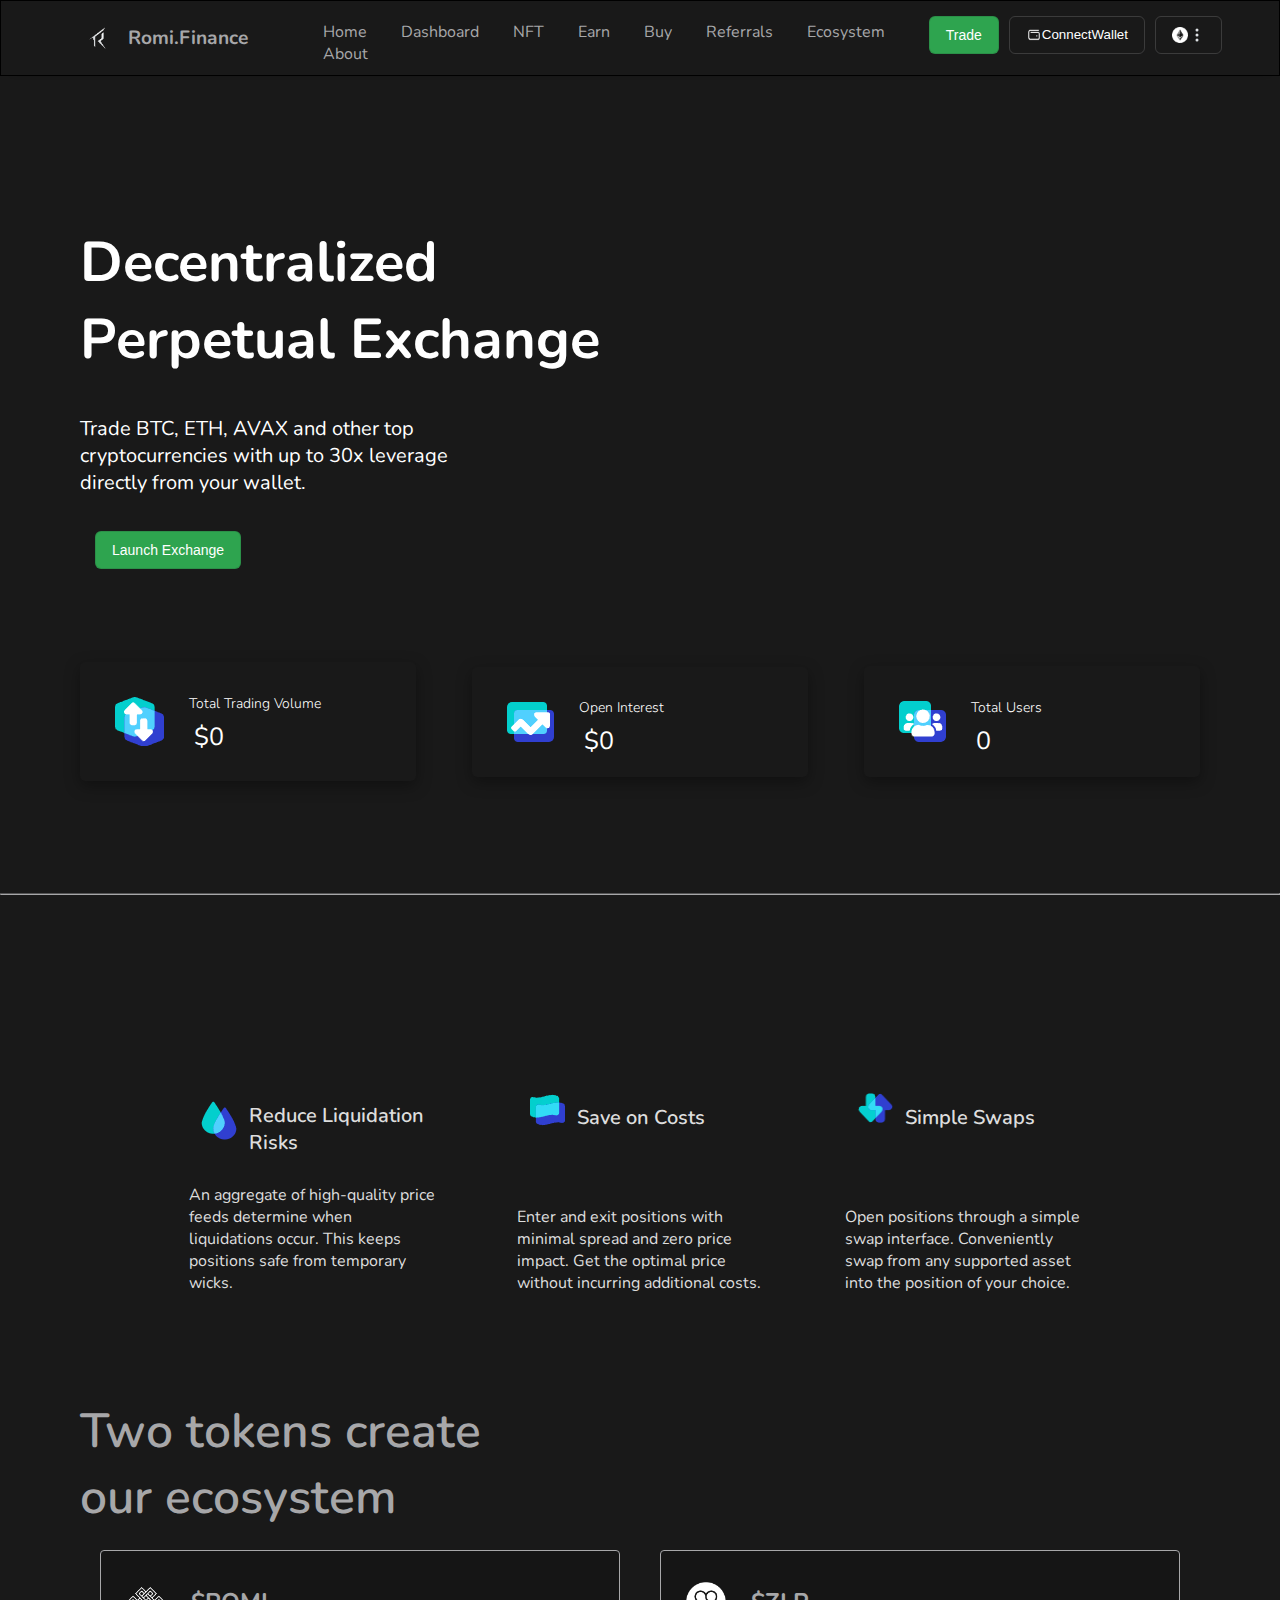
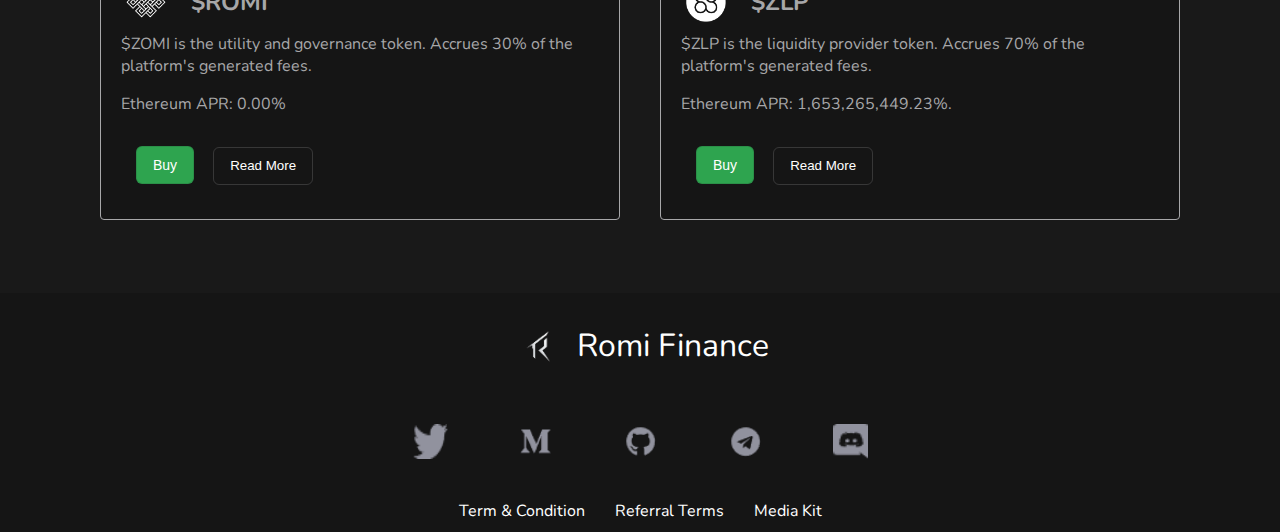
<file: index.html>
<!DOCTYPE html>
<html lang="en">

<head>
  <meta charset="UTF-8" />
  <meta name="viewport" content="width=device-width, initial-scale=1.0" />
  <link rel="preconnect" href="https://fonts.googleapis.com" />
  <link rel="preconnect" href="https://fonts.gstatic.com" crossorigin />
  <link href="https://fonts.googleapis.com/css2?family=Nunito:wght@200;300;400&display=swap" rel="stylesheet" />
  <link rel="stylesheet" href="style.css" />
  <title>ROMI | Decentralized Perpetual Exchange</title>
</head>

<body>
  <div class="navbar">
    <button id="toggleSidebar" class="toggle-button">☰</button>
    <div class="nav-links">
      <button id="closeSidebar" class="close-button">×</button>
      <div class="logo">
        <img src="./assets/logo.png" alt="Logo" />
        <span class="company-name">Romi.Finance</span>
      </div>
      <!-- Navigation links -->
      <div class="anchor-tags">
        <a href="index.html">Home</a>
        <a href="dashboard.html">Dashboard</a>
        <a href="#">NFT</a>
        <a href="earn.html">Earn</a>
        <a href="#">Buy</a>
        <a href="#">Referrals</a>
        <a href="#">Ecosystem</a>
        <a href="#">About</a>
      </div>
    </div>
    <div class="navbar-buttons">
      <button class="green-btn">Trade</button>
      <button class="black-btn wallet-btn"> <img src="./assets/Connect Wallet.png" /> Connect <span> Wallet</span></button>
      <button class="black-btn wallet-btn"> <img src="./assets/Ethereum.png"> <span class="border-line"></span> <img src="./assets/dots.png"> </button>
    </div>
    <!-- end of navbar-->
  </div>

  <div class="heading">
    <h1>Decentralized<br />Perpetual Exchange</h1>
    <p>
      Trade BTC, ETH, AVAX and other top <br />
      cryptocurrencies with up to 30x leverage <br />
      directly from your wallet.
    </p>
    <button class="green-btn">Launch Exchange</button>

    <div class="box-container">
      <div class="box">
        <div class="img-container">
          <img src="./assets/Trading Volume .png" alt="tradingVolume" />
        </div>
        <div class="text-container">
          <h2>Total Trading Volume</h2>
          <p>$0</p>
        </div>
      </div>

      <div class="box">
        <div class="img-container">
          <img src="./assets/Open Interest.png" alt="open Interest" />
        </div>
        <div class="text-container">
          <h2>Open Interest</h2>
          <p>$0</p>
        </div>
      </div>

      <div class="box">
        <div class="img-container">
          <img src="./assets/Total Users .png" alt="Total users" />
        </div>
        <div class="text-container">
          <h2>Total Users</h2>
          <p>0</p>
        </div>
      </div>
    </div>
    <!-- end of heading-->
  </div>
  <hr>
  <div class="center">
    <div class="benefit-container">

      <div class="benefits">
        <div class="benefit-title">
          <img src="./assets/Liquidation Risks .png" alt="Image 1">
          <h2>Reduce Liquidation Risks</h2>
        </div>
        <div class="paragraph">
          <p>An aggregate of high-quality price feeds determine when liquidations occur. This keeps positions safe from
            temporary wicks.</p>
        </div>
      </div>


      <div class="benefits">
        <div class="benefit-title">
          <img src="./assets/Save Costs.png" alt="Image 2">
          <h2>Save on Costs</h2>
        </div>
        <div class="paragraph">
          <p>Enter and exit positions with minimal spread and zero price impact. Get the optimal price without incurring
            additional costs.</p>
        </div>
      </div>


      <div class="benefits">
        <div class="benefit-title">
          <img src="./assets/Simple Swap.png" alt="Image 3">
          <h2>Simple Swaps</h2>
        </div>
        <div class="paragraph">
          <p>Open positions through a simple swap interface. Conveniently swap from any supported asset into the
            position of your choice.</p>
        </div>
      </div>
    </div>
    <span class="token-span "> Two tokens create <br> our ecosystem </span>

    <div class="card-container">
      <div class="card token-card">
        <div class="head">
          <img src="./assets/romi.png" alt="Logo">
          <h2>$ROMI</h2>
        </div>
        <div class="description">
          <span>$ZOMI is the utility and governance token. Accrues 30% of the platform's generated fees.</span>
        </div>
        <div class="details">
          <p>Ethereum APR: 0.00%</p>
        </div>
        <div class="btn-container">
          <button class="green-btn">Buy</button>
          <button class="black-btn">Read More</button>
        </div>
      </div>
      <div class="card token-card">
        <div class="head">
          <img src="./assets/zlp.png" alt="Logo">
          <h2>$ZLP</h2>
        </div>
        <div class="description">
          <span>$ZLP is the liquidity provider token. Accrues 70% of the platform's generated fees.
          </span>
        </div>
        <div class="details">
          <p>Ethereum APR: 1,653,265,449.23%.</p>
        </div>
        <div class="btn-container">
          <button class="green-btn" >Buy</button>
          <button class="black-btn">Read More</button>
        </div>
      </div>
    </div>
    
    <!--end of the center div-->
  </div>
  <footer>
    <!-- First div -->
    <div class="footer-logo">
      <img src="./assets/logo.png" alt="Company Logo">
      <span>Romi Finance</span>
    </div>

    <!-- Second div -->
    <div class="footer-logos">
      <a class="social-link" href="#"><img src="./assets/Twitter.png" alt="Twitter"></a>
      <a class="social-link" href="#"><img src="./assets/Medium.png" alt="Medium"></a>
      <a class="social-link" href="#"><img src="./assets/Github.png" alt="Github"></a>
      <a class="social-link" href="#"><img src="./assets/Telegram.png" alt="Telegram"></a>
      <a class="social-link" href="#"><img src="./assets/Discord.png" alt="Discord"></a>
    </div>

    <!-- Third div -->
    <div class="footer-links">
      <a href="#">Term & Condition</a>
      <a href="#">Referral Terms</a>
      <a href="#">Media Kit</a>
    </div>
  </footer>

</body>
<script src="app.js"></script>

</html>
</file>
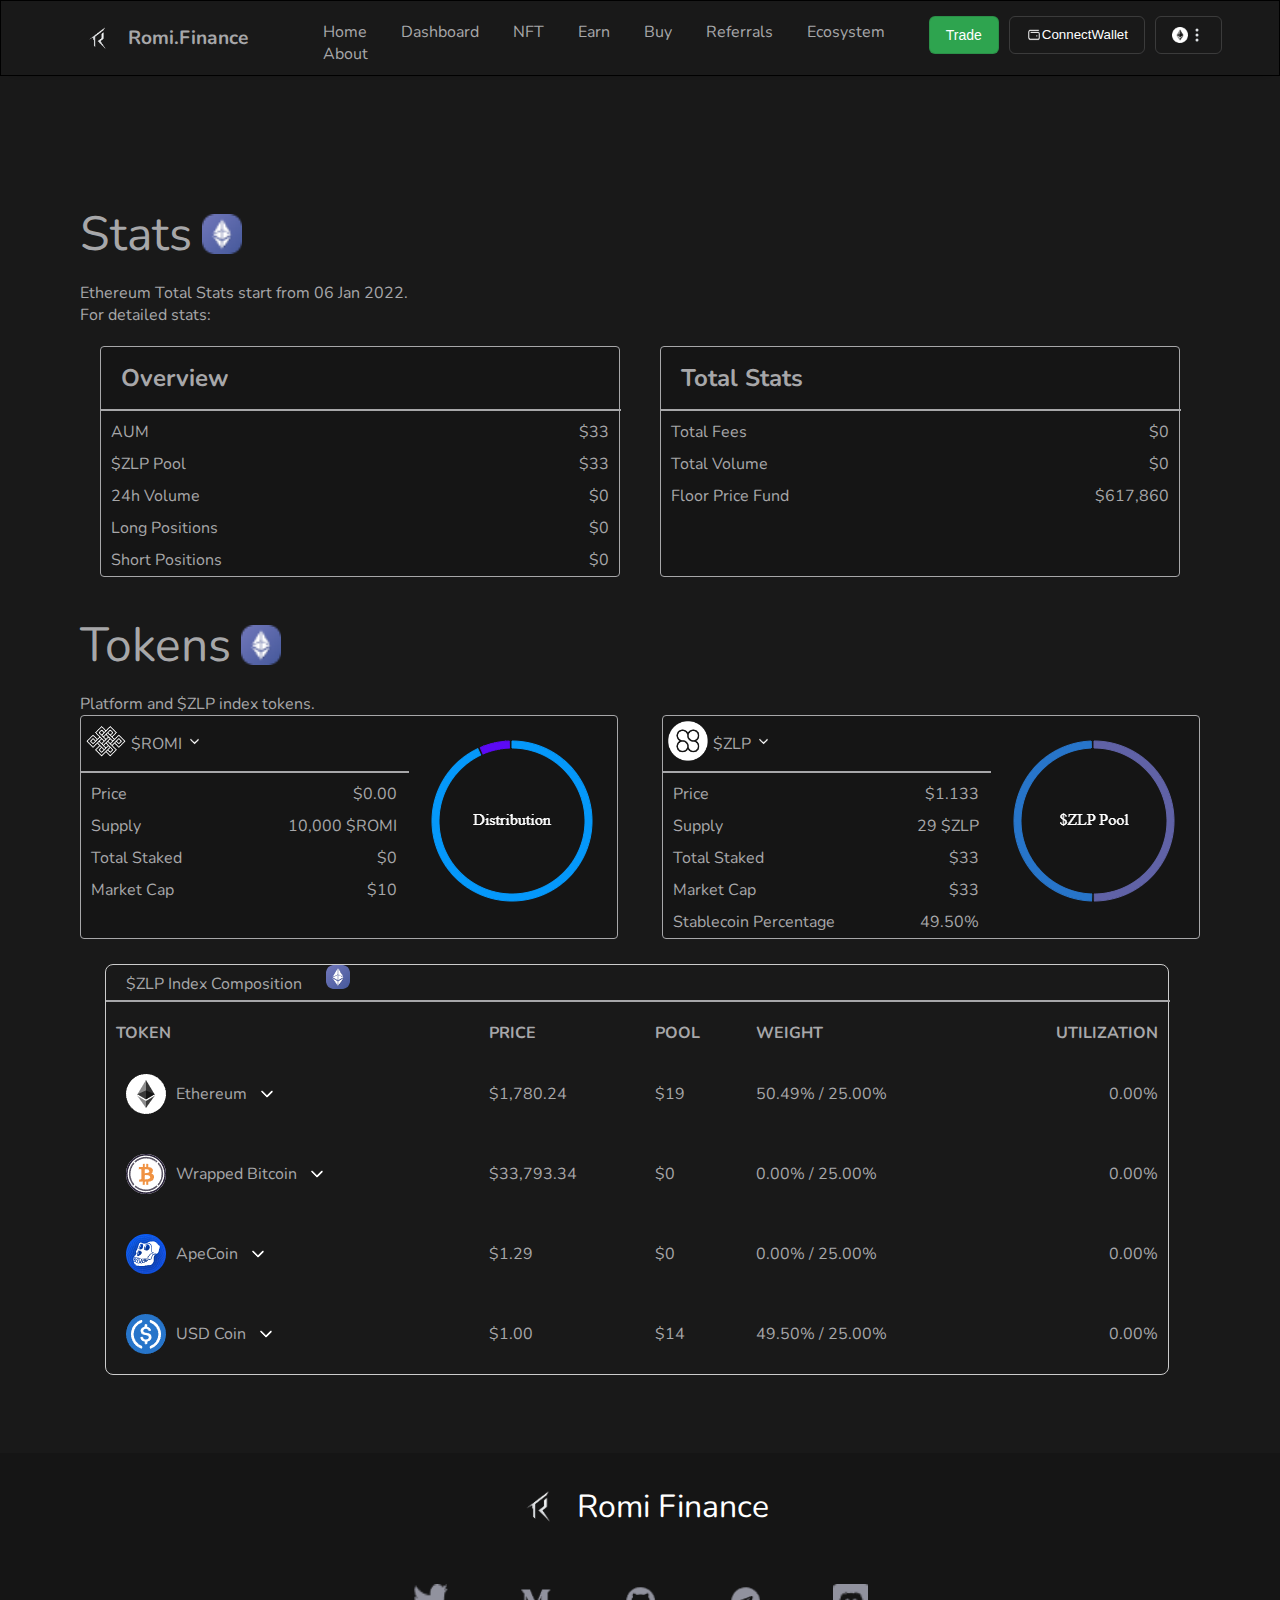
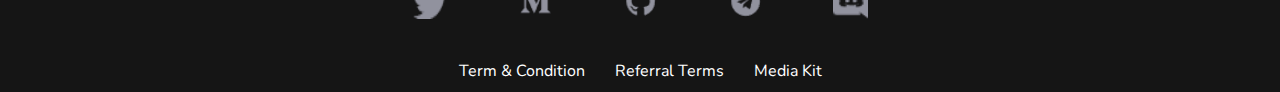
<file: dashboard.html>
<!DOCTYPE html>
<html lang="en">

<head>
    <meta charset="UTF-8">
    <meta name="viewport" content="width=device-width, initial-scale=1.0">
    <link rel="preconnect" href="https://fonts.googleapis.com" />
    <link rel="preconnect" href="https://fonts.gstatic.com" crossorigin />
    <link href="https://fonts.googleapis.com/css2?family=Nunito:wght@200;300;400&display=swap" rel="stylesheet" />
    <link rel="stylesheet" href="style.css" />
    <title> Dashboard | Decentralized Perpetual Exchange</title>
</head>

<body>
    <div class="navbar">
        <button id="toggleSidebar" class="toggle-button">☰</button>
        <div class="nav-links">
            <button id="closeSidebar" class="close-button">×</button>
            <div class="logo">
                <img src="./assets/logo.png" alt="Logo" />
                <span class="company-name">Romi.Finance</span>
            </div>
            <!-- Navigation links -->
            <div class="anchor-tags">
                <a href="index.html">Home</a>
                <a href="dashboard.html">Dashboard</a>
                <a href="#">NFT</a>
                <a href="earn.html">Earn</a>
                <a href="#">Buy</a>
                <a href="#">Referrals</a>
                <a href="#">Ecosystem</a>
                <a href="#">About</a>
            </div>
        </div>
        <div class="navbar-buttons">
            <button class="green-btn">Trade</button>
            <button class="black-btn wallet-btn"> <img src="./assets/Connect Wallet.png" /> Connect <span> Wallet</span></button>
            <button class="black-btn wallet-btn"> <img src="./assets/Ethereum.png"> <span class="border-line"></span> <img src="./assets/dots.png"> </button>
          </div>
        <!-- end of navbar-->
    </div>
    <div class="data-container">
        <div class="page-title">
            <span>Stats</span> <img src="./assets/Etherium.png">
        </div>
        <div class="page-description">
            <span>Ethereum Total Stats start from 06 Jan 2022. <br>
                For detailed stats:</span>
        </div>
        <div class="card-container">
            <div class="card">
                <h2>Overview</h2>
                <hr>
                <div class="card-row">
                    <div class="label">AUM</div>
                    <div class="value">$33</div>
                </div>
                <div class="card-row">
                    <div class="label">$ZLP Pool</div>
                    <div class="value">$33</div>
                </div>
                <div class="card-row">
                    <div class="label">24h Volume</div>
                    <div class="value">$0</div>
                </div>
                <div class="card-row">
                    <div class="label">Long Positions</div>
                    <div class="value">$0</div>
                </div>
                <div class="card-row">
                    <div class="label">Short Positions</div>
                    <div class="value">$0</div>
                </div>
            </div>

            <div class="card">
                <h2>Total Stats</h2>
                <hr>
                <div class="card-row">
                    <div class="label">Total Fees</div>
                    <div class="value">$0</div>
                </div>
                <div class="card-row">
                    <div class="label">Total Volume</div>
                    <div class="value">$0</div>
                </div>
                <div class="card-row">
                    <div class="label">Floor Price Fund</div>
                    <div class="value">$617,860</div>
                </div>
            </div>
        </div>

        <div class="page-title">
            <span>Tokens</span> <img src="./assets/Etherium.png">
        </div>
        <div class="page-description">
            <span>Platform and $ZLP index tokens.</span>
        </div>
        <div class="card-container">
            <div class="graph-card">
                <div class="data">
                    <div class="head">
                        <img src="./assets/romi.png" alt="Logo">
                        <span>$ROMI</span> <img src="./assets/dropdown.png" alt="dropdown" class="dropdown-logo">
                    </div>
                    <hr>
                    <div class="card-row">
                        <div class="label">Price</div>
                        <div class="value">$0.00</div>
                    </div>
                    <div class="card-row">
                        <div class="label">Supply</div>
                        <div class="value">10,000 $ROMI</div>
                    </div>
                    <div class="card-row">
                        <div class="label">Total Staked</div>
                        <div class="value">$0</div>
                    </div>
                    <div class="card-row">
                        <div class="label">Market Cap</div>
                        <div class="value">$10</div>
                    </div>
                </div>
                <div class="graph">
                    <img src="./assets/distribution.png" alt="Graph">
                </div>
            </div>

            <div class="graph-card">
                <div class="data">
                    <div class="head">
                        <img src="./assets/zlp.png" alt="Logo">
                        <span>$ZLP</span> <img src="./assets/dropdown.png" alt="dropdown" class="dropdown-logo" >
                    </div>
                    <hr>
                    <div class="card-row">
                        <div class="label">Price</div>
                        <div class="value">$1.133</div>
                    </div>
                    <div class="card-row">
                        <div class="label">Supply</div>
                        <div class="value">29 $ZLP</div>
                    </div>
                    <div class="card-row">
                        <div class="label">Total Staked</div>
                        <div class="value">$33</div>
                    </div>
                    <div class="card-row">
                        <div class="label">Market Cap</div>
                        <div class="value">$33</div>
                    </div>
                    <div class="card-row">
                        <div class="label">Stablecoin Percentage</div>
                        <div class="value">49.50%</div>
                    </div>
                </div>
                <div class="graph">
                    <img src="./assets/pool.png" alt="Graph">
                </div>
            </div>
        </div>
        <div class="table-card">
            <div class="table-title">
                <span>$ZLP Index Composition</span> <img src="./assets/Etherium.png">
            </div>
            <hr>
            <table>
              <tr>
                <th>TOKEN</th>
                <th>PRICE</th>
                <th>POOL</th>
                <th>WEIGHT</th>
                <th class="column5">UTILIZATION</th>
              </tr>
              <tr>
                <td class="column1"><img src="/assets/ETH.png" alt=""> Ethereum <img src="/assets/dropdown.png" alt=""> </td>
                <td>$1,780.24</td>
                <td>$19</td>
                <td>50.49% / 25.00%</td>
                <td class="column5">0.00%</td>
              </tr>
              <tr>
                <td class="column1"><img src="/assets/WBTC.png" alt=""> Wrapped Bitcoin <img src="/assets/dropdown.png" alt=""> </td>
                <td>$33,793.34</td>
                <td>$0</td>
                <td>0.00% / 25.00%</td>
                <td class="column5">0.00%</td>
              </tr>
              <tr>
                <td class="column1"><img src="/assets/APE.png" alt=""> ApeCoin <img src="/assets/dropdown.png" alt=""> </td>
                <td>$1.29</td>
                <td>$0</td>
                <td>0.00% / 25.00%</td>
                <td class="column5">0.00%</td>
              </tr>
              <tr>
                <td class="column1"><img src="/assets/USDC.png" alt=""> USD Coin<img src="/assets/dropdown.png" alt=""> </td>
                <td>$1.00</td>
                <td>$14</td>
                <td>49.50% / 25.00%</td>
                <td class="column5">0.00%</td>
              </tr>
            </table>
          </div>
    </div>

    <footer>
        <!-- First div -->
        <div class="footer-logo">
          <img src="./assets/logo.png" alt="Company Logo">
          <span>Romi Finance</span>
        </div>
    
        <!-- Second div -->
        <div class="footer-logos">
          <a class="social-link" href="#"><img src="./assets/Twitter.png" alt="Twitter"></a>
          <a class="social-link" href="#"><img src="./assets/Medium.png" alt="Medium"></a>
          <a class="social-link" href="#"><img src="./assets/Github.png" alt="Github"></a>
          <a class="social-link" href="#"><img src="./assets/Telegram.png" alt="Telegram"></a>
          <a class="social-link" href="#"><img src="./assets/Discord.png" alt="Discord"></a>
        </div>
    
        <!-- Third div -->
        <div class="footer-links">
          <a href="#">Term & Condition</a>
          <a href="#">Referral Terms</a>
          <a href="#">Media Kit</a>
        </div>
      </footer>

</body>
<script src="app.js"></script>

</html>
</file>
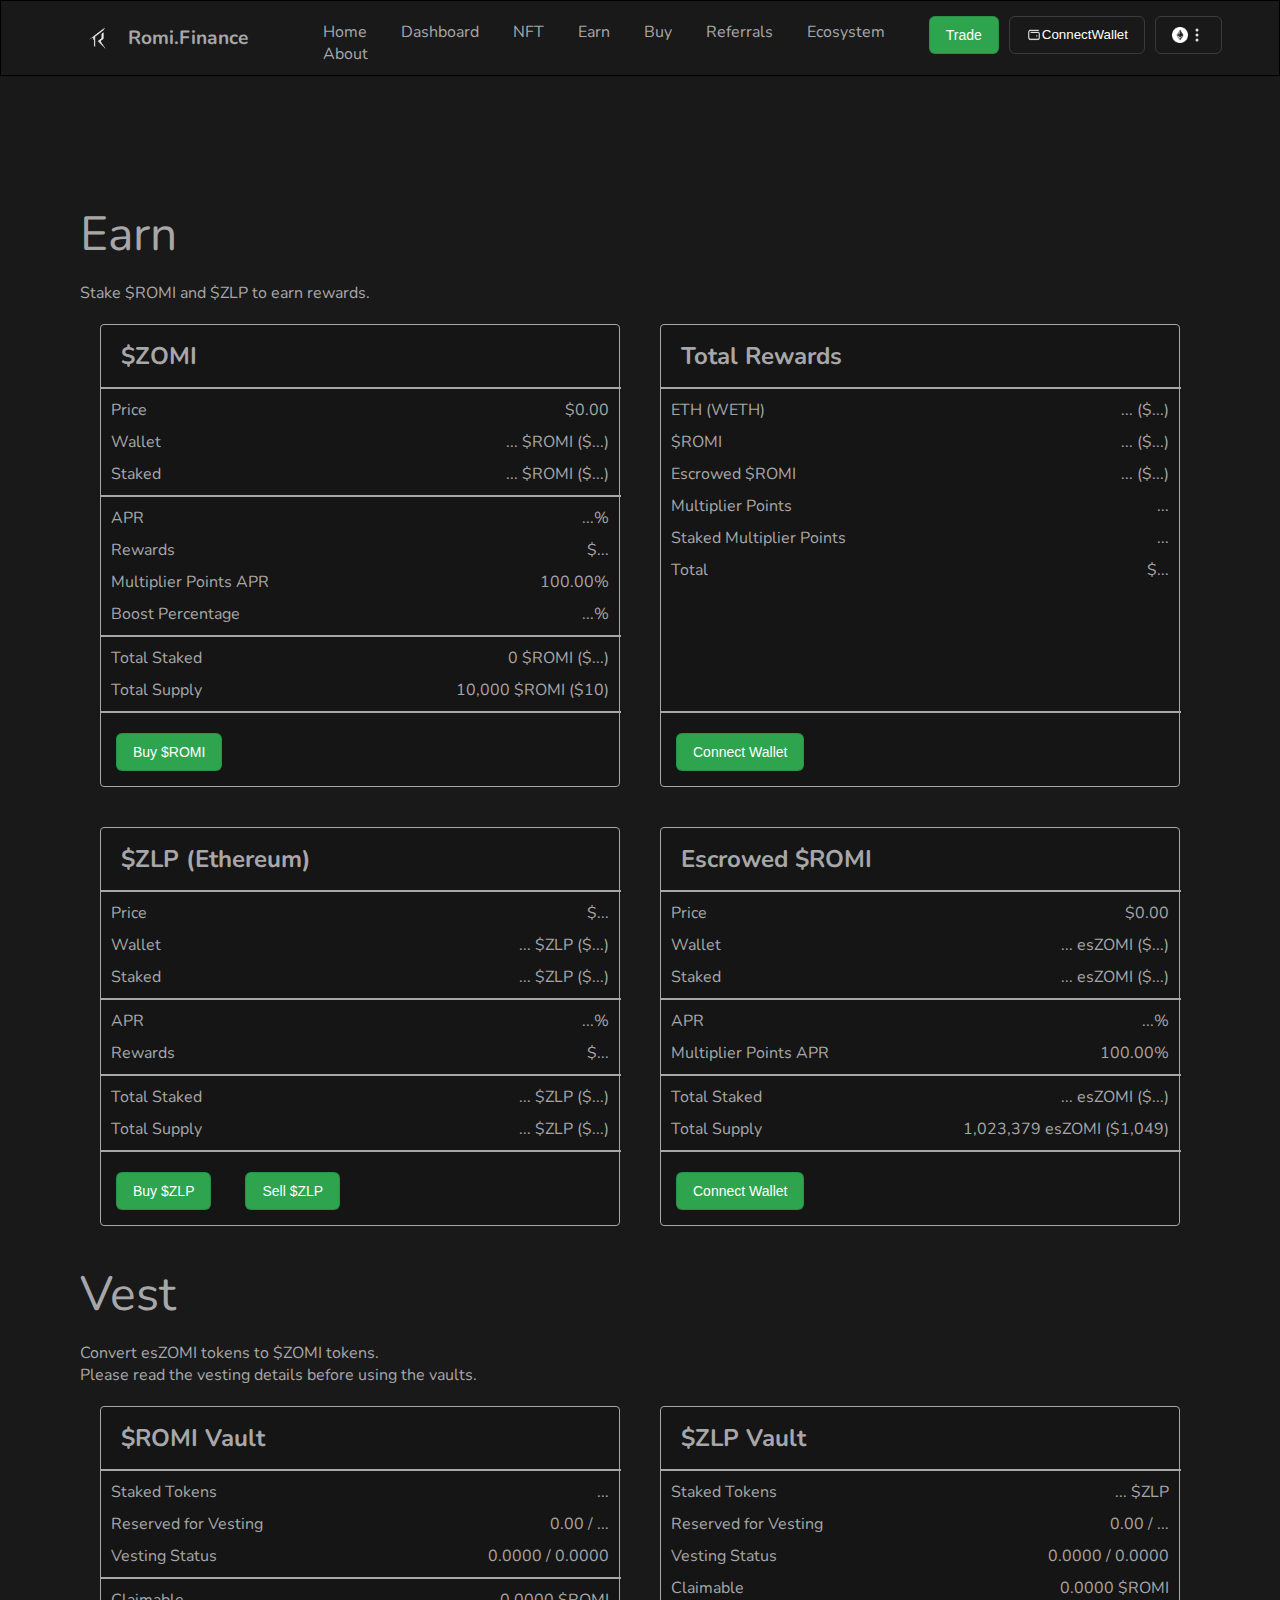
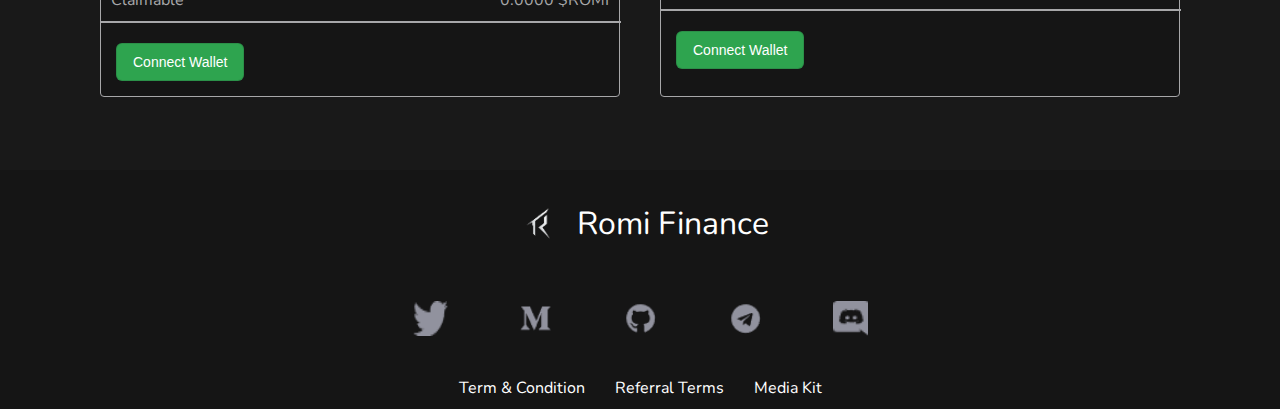
<file: earn.html>
<!DOCTYPE html>
<html lang="en">

<head>
  <meta charset="UTF-8">
  <meta name="viewport" content="width=device-width, initial-scale=1.0">
  <link rel="preconnect" href="https://fonts.googleapis.com" />
  <link rel="preconnect" href="https://fonts.gstatic.com" crossorigin />
  <link href="https://fonts.googleapis.com/css2?family=Nunito:wght@200;300;400&display=swap" rel="stylesheet" />
  <link rel="stylesheet" href="style.css" />
  <title>Earn | Decentralized Perpetual Exchange</title>
</head>

<body>
  <div class="navbar">
    <button id="toggleSidebar" class="toggle-button">☰</button>
    <div class="nav-links">
      <button id="closeSidebar" class="close-button">×</button>
      <div class="logo">
        <img src="./assets/logo.png" alt="Logo" />
        <span class="company-name">Romi.Finance</span>
      </div>
      <!-- Navigation links -->
      <div class="anchor-tags">
        <a href="index.html">Home</a>
        <a href="dashboard.html">Dashboard</a>
        <a href="#">NFT</a>
        <a href="earn.html">Earn</a>
        <a href="#">Buy</a>
        <a href="#">Referrals</a>
        <a href="#">Ecosystem</a>
        <a href="#">About</a>
      </div>
    </div>
    <div class="navbar-buttons">
      <button class="green-btn">Trade</button>
      <button class="black-btn wallet-btn"> <img src="./assets/Connect Wallet.png" /> Connect <span> Wallet</span></button>
      <button class="black-btn wallet-btn"> <img src="./assets/Ethereum.png"> <span class="border-line"></span> <img src="./assets/dots.png"> </button>
    </div>
    <!-- end of navbar-->
  </div>
  <div class="data-container">
    <div class="page-title">
      <span>Earn</span>
    </div>
    <div class="page-description">
      <span>Stake $ROMI and $ZLP to earn rewards.</span>
    </div>
    <div class="card-container">
      <div class="card">
        <h2>$ZOMI</h2>
        <hr>
        <div class="card-row">
          <div class="label">Price</div>
          <div class="value">$0.00</div>
        </div>
        <div class="card-row">
          <div class="label">Wallet</div>
          <div class="value">... $ROMI ($...)</div>
        </div>
        <div class="card-row">
          <div class="label">Staked</div>
          <div class="value">... $ROMI ($...)</div>
        </div>
        <hr>
        <div class="card-row">
          <div class="label">APR</div>
          <div class="value">...%</div>
        </div>
        <div class="card-row">
          <div class="label">Rewards</div>
          <div class="value">$...</div>
        </div>
        <div class="card-row">
          <div class="label">Multiplier Points APR</div>
          <div class="value">100.00%</div>
        </div>
        <div class="card-row">
          <div class="label">Boost Percentage</div>
          <div class="value">...%</div>
        </div>
        <hr>
        <div class="card-row">
          <div class="label">Total Staked</div>
          <div class="value">0 $ROMI ($...)</div>
        </div>
        <div class="card-row">
          <div class="label">Total Supply</div>
          <div class="value">10,000 $ROMI ($10)</div>
        </div>
        <hr>
        <button class="green-btn">Buy $ROMI</button>
      </div>

      <div class="card carditems">
        <div>
          <h2>Total Rewards</h2>
          <hr>
          <div class="card-row">
            <div class="label">ETH (WETH)</div>
            <div class="value">... ($...)</div>
          </div>
          <div class="card-row">
            <div class="label">$ROMI</div>
            <div class="value">... ($...)</div>
          </div>
          <div class="card-row">
            <div class="label">Escrowed $ROMI</div>
            <div class="value">... ($...)</div>
          </div>
          <div class="card-row">
            <div class="label">Multiplier Points</div>
            <div class="value">...</div>
          </div>
          <div class="card-row">
            <div class="label">Staked Multiplier Points</div>
            <div class="value">...</div>
          </div>
          <div class="card-row">
            <div class="label">Total</div>
            <div class="value">$...</div>
          </div>
        </div>

        <div>
          <hr>
          <button class="green-btn">Connect Wallet</button>
        </div>

      </div>
    </div>
    

    <div class="card-container">
      <div class="card">
        <h2>$ZLP (Ethereum)</h2>
        <hr>
        <div class="card-row">
          <div class="label">Price</div>
          <div class="value">$...</div>
        </div>
        <div class="card-row">
          <div class="label">Wallet</div>
          <div class="value">... $ZLP ($...)</div>
        </div>
        <div class="card-row">
          <div class="label">Staked</div>
          <div class="value">... $ZLP ($...)</div>
        </div>
        <hr>
        <div class="card-row">
          <div class="label">APR</div>
          <div class="value">...%</div>
        </div>
        <div class="card-row">
          <div class="label">Rewards</div>
          <div class="value">$...</div>
        </div>
      
        <hr>
        <div class="card-row">
          <div class="label">Total Staked</div>
          <div class="value">... $ZLP ($...)</div>
        </div>
        <div class="card-row">
          <div class="label">Total Supply</div>
          <div class="value">... $ZLP ($...)</div>
        </div>
        <hr>
        <button class="green-btn">Buy $ZLP</button>
        <button class="green-btn">Sell $ZLP</button>
      </div>

      <div class="card">
        <div>
          <h2>Escrowed $ROMI</h2>
          <hr>
          <div class="card-row">
            <div class="label">Price</div>
            <div class="value">$0.00</div>
          </div>
          <div class="card-row">
            <div class="label">Wallet</div>
            <div class="value">... esZOMI ($...)</div>
          </div>
          <div class="card-row">
            <div class="label">Staked</div>
            <div class="value">... esZOMI ($...)</div>
          </div>
          <hr>
          <div class="card-row">
            <div class="label">APR</div>
            <div class="value">...%</div>
          </div>
          <div class="card-row">
            <div class="label">Multiplier Points APR</div>
            <div class="value">100.00%</div>
          </div>
          <hr>
          <div class="card-row">
            <div class="label">Total Staked</div>
            <div class="value">... esZOMI ($...)</div>
          </div>
          <div class="card-row">
            <div class="label">Total Supply</div>
            <div class="value">1,023,379 esZOMI ($1,049)</div>
          </div>
        </div>
          <hr>
          <button class="green-btn">Connect Wallet</button>

      </div>
    </div>
    <div class="page-title">
      <span>Vest</span>
    </div>
    <div class="page-description">
      <span>Convert esZOMI tokens to $ZOMI tokens.<br>
        Please read the vesting details before using the vaults.</span>
    </div>
    <div class="card-container">
      <div class="card">
        <h2>$ROMI Vault</h2>
        <hr>
        <div class="card-row">
          <div class="label">Staked Tokens</div>
          <div class="value">...</div>
        </div>
        <div class="card-row">
          <div class="label">Reserved for Vesting</div>
          <div class="value">0.00 / ...</div>
        </div>
        <div class="card-row">
          <div class="label">Vesting Status</div>
          <div class="value">0.0000 / 0.0000</div>
        </div>
        <hr>
        <div class="card-row">
          <div class="label">Claimable</div>
          <div class="value">0.0000 $ROMI</div>
        </div>
        <hr>
        <button class="green-btn">Connect Wallet</button>
      </div>

      <div class="card">
        <div>
          <h2>$ZLP Vault</h2>
          <hr>
          <div class="card-row">
            <div class="label">Staked Tokens</div>
            <div class="value">... $ZLP</div>
          </div>
          <div class="card-row">
            <div class="label">Reserved for Vesting</div>
            <div class="value">0.00 / ...</div>
          </div>
          <div class="card-row">
            <div class="label">Vesting Status</div>
            <div class="value">0.0000 / 0.0000</div>
          </div>
          <div class="card-row">
            <div class="label">Claimable</div>
            <div class="value">0.0000 $ROMI</div>
          </div>
          <hr>
          <button class="green-btn">Connect Wallet</button>

      </div>
    </div>
  </div>
</div>
  <footer>
    <!-- First div -->
    <div class="footer-logo">
      <img src="./assets/logo.png" alt="Company Logo">
      <span>Romi Finance</span>
    </div>

    <!-- Second div -->
    <div class="footer-logos">
      <a class="social-link" href="#"><img src="./assets/Twitter.png" alt="Twitter"></a>
      <a class="social-link" href="#"><img src="./assets/Medium.png" alt="Medium"></a>
      <a class="social-link" href="#"><img src="./assets/Github.png" alt="Github"></a>
      <a class="social-link" href="#"><img src="./assets/Telegram.png" alt="Telegram"></a>
      <a class="social-link" href="#"><img src="./assets/Discord.png" alt="Discord"></a>
    </div>

    <!-- Third div -->
    <div class="footer-links">
      <a href="#">Term & Condition</a>
      <a href="#">Referral Terms</a>
      <a href="#">Media Kit</a>
    </div>
  </footer>
</body>
<script src="app.js"></script>
</html>
</file>
<file: style.css>
body {
    margin: 0;
    background-color: #191919;
    font-family: 'Nunito', sans-serif;
    color: #a7a7a9;
}

.navbar {
    display: flex;
    justify-content: space-around;
    align-items: flex-start;
    padding: 10px 52px;
    border: 1px solid black;
    box-shadow: rgba(0, 0, 0, 0.25) 0px 10px 5px -12px;
}

.logo {
    display: flex;
    align-items: center;
    margin: 0px  60px 0px 25px;
}

.logo img, .head img {
    width: 40px; 
    height: 40px; 
    margin-right: 10px;
}

.company-name {
    color: #a7a7a9;
    font-weight: bold;
    font-size: 1.2em;
}
.close-button{
    display: none;
}
.nav-links{
    display: flex;
    flex-direction: row;
    justify-content: space-around;
}

.nav-links a {
    color: #a7a7a9;
    text-decoration: none;
    padding: 0px 15px 0px 15px;
}

.anchor-tags{
    margin-top: 10px;
}
.toggle-button {
    display: none; 
    background: none;
    border: none;
    font-size: 1.5em;
    cursor: pointer;
    color: #a7a7a9;
    margin-right: 10px;
} 

.navbar-buttons{
    display: flex;
    justify-content: space-between;
}
.navbar-buttons button{
    margin: 5px ;
}

.border-line{
    border-left: 1px solid #a7a7a9;
}


.content {
    padding: 20px;
}

.heading, .center, .data-container, .graph-container, .benefit-container{
    padding: 48px;
    margin: 62px 32px 5px 32px;
}

h1 {
    color: #ffffff; 
    font-size: 56px;
}
.token-span{
    font-size: 48px ;
    font-weight: 600;
    
}
.heading p {
    font-size: 20px;
    color: #ffffff; 
    margin-bottom: 20px;
}
.box-container {
    display: flex;
    justify-content: space-between;
    align-items: center;
    margin-top: 78px;
    
}

.box {
    display: flex;
    flex-direction: row;
    width: 30%;
    border: 1px thick #a7a7a9;
    border-radius: 5px;
    box-shadow: rgba(0, 0, 0, 0.35) 0px 5px 15px;
    padding: 10px;
    box-sizing: border-box;
    background-color: #191919; 
}

.box img {
    width: 100%;
    border-radius: 5px;
}

.img-container{
    display: flex;
    align-items: center;
    padding: 25px;
}

.text-container {
    display: flex;
    flex-direction: column;
    margin-top: 10px;
    color: white;
}

.text-container h2 {
    font-weight: 300;
    margin-bottom: 2px;
    font-size: 14px; 
}

.text-container p {
    font-size: 25px;
    margin: 5px
}

.no-scroll {
    overflow: hidden;
}

button{
    cursor: pointer; 
    border: 1px solid #a7a7a9; 
    background-color: transparent;  
 } 


.green-btn{
  background-color: #2ea44f;
  border: 1px solid rgba(27, 31, 35, .15);
  border-radius: 6px;
  box-shadow: rgba(27, 31, 35, .1) 0 1px 0;
  box-sizing: border-box;
  color: #fff;
  font-size: 14px;
  line-height: 20px;
  padding: 8px 16px;
  text-align: center;
  text-decoration: none;
  margin: 15px;
}
.black-btn{
    background-color: transparent;
    border: 1px solid rgba(255, 255, 255, 0.15);
    border-radius: 6px;
    box-shadow: rgba(27, 31, 35, .1) 0 1px 0;
    box-sizing: border-box;
    padding: 8px 16px;
    line-height: 20px;
    color: #fff;
    text-align: center;
  text-decoration: none;
}

.black-btn img{
    width: 16px;
    height: 16px;
}
.wallet-btn{
    display: flex;
    flex-direction: row;
    align-items: center;
}

.green-btn:hover {
  background-color: #2c974b;
}

hr{
    margin: 64px 0px ;
    border-color: #a7a7a9;
}


.benefit-container {
    display: flex;
    flex-direction: row;
    justify-content: space-around;
    margin: 20px;
    background-color: transparent;
}

.benefits {
    display: flex;
    flex-direction: column;
    justify-content: space-between;
    margin-bottom: 20px;
    width: 25%;
    color: #dddddd;
}

.benefit-title {
    display: flex;
    flex-direction: row;
    padding: 10px;
    border-radius: 5px;
    align-items: center;
}

.benefit-title img {
    width: 40px;
    height: 40px;
    padding: 5px 10px 5px 0px ;
}
.benefit-title h2 {
    font-weight: 600;
    margin-bottom: 2px;
    font-size: 20px; 
}

.token-container {
    display: flex;
    flex-direction: row;
    justify-content: space-around;
    margin: 20px;
}

.token-box {
    display: flex;
    flex-direction: column;
    align-items: center;
    width: 30%;
    border: 1px solid #a7a7a9;
    border-radius: 5px;
    box-shadow: rgba(0, 0, 0, 0.35) 0px 5px 15px;
    padding: 10px;
    box-sizing: border-box;
    background-color: #191919;
    margin: 10px;
}

.logo-name {
    display: flex;
    flex-direction: column;
    align-items: center;
}

.logo-name img {
    width: 50px;
    height: 50px;
    margin-bottom: 10px;
}

.paragraph-h3 {
    text-align: center;
    color: white;
}

.buttons {
    display: flex;
    justify-content: space-around;
}

.buttons button {
    cursor: pointer;
    border: 1px solid #a7a7a9;
    background-color: transparent;
    box-shadow: 0 6px 6px rgba(0, 0, 0, 0.6);
    color: white;
}
.data-container{
    display: flex;
    flex-direction: column;
   align-items: flex-start;

}

.page-title{
    display: flex;
    flex-direction: row;
    align-items: center;
    margin: 15px 0px;
}
.card{
    background-color: #151515;
    margin: 20px;
}



.carditems{
    display: flex;
    flex-direction: column;
    justify-content: space-between;
}

.card-container {
    display: flex;
    justify-content: space-between;
    width: 100%;
  }
  .card-container hr{
    margin: 10px 0px
  }
  .card, .graph-card {
    border: 1px solid #a7a7a9;
    border-radius: 4px;
    width: 48%;
    box-sizing: border-box;
  }

  .card h2 {
    margin: 5px 10px ;
    padding: 10px;
  }

  .card hr, .data hr, .table-card hr {
    border: 1px solid #a7a7a9;
    margin: 5px 0px;
    width: 100% ;
  }
  .card img {
    width: 50px; 
    height: 50px; 
    margin-bottom: 10px;
  }
  .card-row {
    display: flex;
    justify-content: space-between;
  }

  .graph-card{
    display: flex;
    flex-direction: row;
    justify-content: space-between;
    background-color: #151515;
  }
  .token-card{
    padding: 20px;
  }



  .label, .value {
    padding: 5px 10px;
  }
  .data {
    flex: 2; 
}

.graph {
    flex: 1; 
}

  .head{
    display: flex;
    flex-direction: row;
    align-items: center;
  }
  .head img{
    margin: 5px;
    width: 40px; 
    height: 40px; 
  }

.head span{
    margin: 10px 0px 5px 0px;
}
.dropdown-logo{
    max-width: 15px; 
    max-height: 15px; 
}

.page-title span{
    font-size: 48px;
}
.page-title img{
    margin: 10px;
    width: 40px;
    height: 40px;
}

.table-card {
    border: 1px solid #ccc;
    border-radius: 8px;
    width: 95%; 
    box-sizing: border-box;
    margin: 25px;
  }

  .table-title span{
    padding: 20px;
  }
  table {
    width: 100%;
    border-collapse: collapse;
    margin-top: 10px;
  }
  table img{
    margin: 10px;
  }
  th{
    padding: 10px;
    text-align: left;
  }

    td {
    padding: 10px;
    
  }

  .column5{
    text-align: right;
  }
  .column1{
    display: flex;
    align-items: center;
  }

  footer {
    margin: 0;
    padding: 0px;
    background-color: #151515;
    color: white;
    display: flex;
    flex-direction: column;
     justify-content: space-around; 
    align-items: center;
    width: 100%;
  }

  .footer-logo {
    display: flex;
    align-items: center;
    padding: 25px;
  }

  .footer-logo span {
    font-size: 32px;
    font-weight: 400;
  }


  .footer-logo img {
    width: 56px;
    height: 56px;
    margin-right: 10px;
  }

  .footer-logos {
    display: flex;
    align-items: center;
    padding: 25px;
  }

  .footer-logos img {
    width: 35px;
    height: 35px;
    margin: 0 10px;
    padding: 0px 25px;
  }

  .footer-links {
    display: flex;
    align-items: center;
    padding:10px;
  }

  .footer-links a {
    color: white;
    text-decoration: none;
    margin: 0 15px;
  }




::-webkit-scrollbar {
    width: 12px;
}

::-webkit-scrollbar-thumb {
    background-color: #a7a7a9; 
    border-radius: 10px;
}

::-webkit-scrollbar-track {
    background-color: #f1f1f1; 
}


@media screen and (max-width: 680px) {
    .navbar {
        flex-direction: row;
        align-items: flex-start;
    }

    .toggle-button {
        display: block;
    }

    .nav-links {
        display: none;
        width: 20%; 
        height: 100vh; 
        position: fixed;
        top: 0;
        left: 0;
        background-color: #191919;
        padding: 20px;
        box-sizing: border-box;
    }

    .navbar-buttons button span {
        display: none;
    }
    .nav-links.show-sidebar {
        display: flex;
        flex-direction: column; 
        align-items: flex-start;
        width: 100%;
    }

    .nav-links a {
        display: block;
        margin: 8px 0;
        color: white;
        text-decoration: none;
        padding: 15px 10px;
    }

    .close-button {
        background: none;
        border: none;
        font-size: 1.5em;
        cursor: pointer;
        color: white;
        position: absolute;
        top: 10px;
        right: 10px;
        display: none; 
    }

    .nav-links.show-sidebar .close-button {
        display: block;
    }
    .navbar-buttons {
        margin-top: 10px;
    }
    .box-container,.benefit-container, .card-container, .data-container {
        flex-direction: column; 
        align-items: flex-start;
        margin: 0;
        padding: 0;
    }

    .token-card {
        width: 100%;
    }
    .graph-card{
        width: 100%;
    }
    .box, .benefits, .card, .data {
        width: 80%; 
        margin-bottom: 15px; 
    }
    
h1 {
    font-size: 36px; 
}

.token-span {
    font-size: 36px; 
}

.btn-container{
    display: flex;
    flex-direction: row;
}


footer {
    flex-direction: column; 
}

.footer-logo span {
    font-size: 24px; 
}

.footer-logo img {
    width: 40px;
    height: 40px;
    margin-right: 5px;
}

.footer-logos img {
    width: 25px;
    height: 25px;
    margin: 0 5px;
    padding: 0px 10px;
}

.footer-links a {
    margin: 0 5px; 
    font-size: 12px;
}

    table{
        width: 100%;
    border-collapse: collapse;
    margin-top: 10px;
    }
    td {
        padding: 10px;
       
        margin-bottom: 10px; 
        display: block; 
        width: 100%; 
        box-sizing: border-box;
    }
    th{
        display: none;
    }
    .column5{
        text-align: left;
      }

}
</file>
